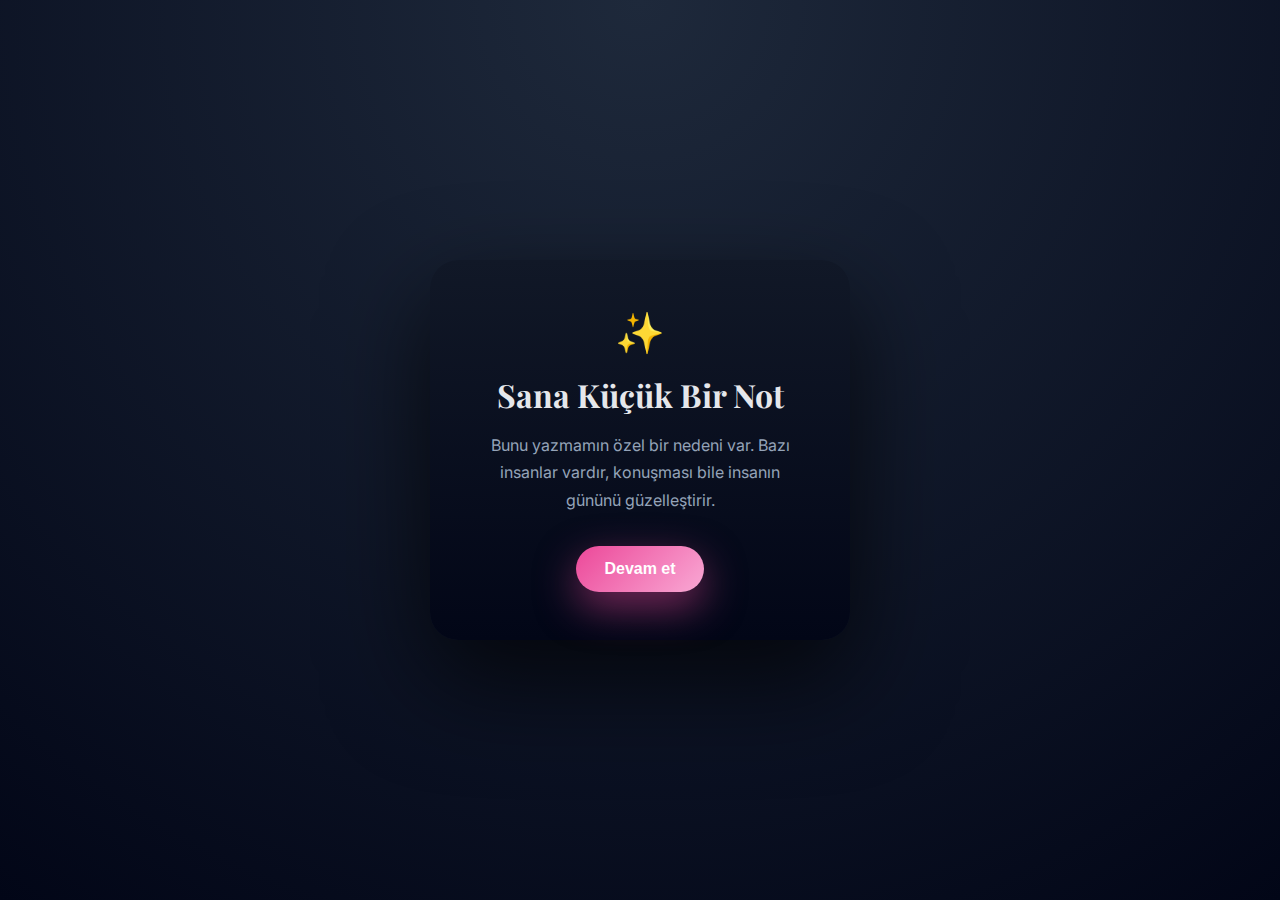
<file: İndex.html>
<!DOCTYPE html> <html lang="tr"> <head>   <meta charset="UTF-8" />   <meta name="viewport" content="width=device-width, initial-scale=1.0"/>   <title>Sana Küçük Bir Not</title>    <link href="https://fonts.googleapis.com/css2?family=Inter:wght@300;400;600;700&family=Playfair+Display:wght@500;700&display=swap" rel="stylesheet">    <style>     :root {       --bg1: #0f172a;       --bg2: #020617;       --pink: #ec4899;       --soft: #f9a8d4;       --text: #e5e7eb;       --muted: #94a3b8;     }      * { box-sizing: border-box; margin: 0; padding: 0; }      body {       min-height: 100vh;       background: radial-gradient(circle at top, #1e293b, var(--bg2));       font-family: 'Inter', sans-serif;       color: var(--text);       display: flex;       align-items: center;       justify-content: center;       overflow: hidden;     }      .container {       background: linear-gradient(180deg, #111827, #020617);       padding: 3rem;       border-radius: 28px;       max-width: 420px;       width: 90%;       text-align: center;       box-shadow: 0 40px 100px rgba(0,0,0,.7);       animation: fadeUp 1.2s ease forwards;       position: relative;       z-index: 2;     }      h1 {       font-family: 'Playfair Display', serif;       font-size: 2rem;       margin-bottom: 1rem;     }      p {       color: var(--muted);       line-height: 1.7;       margin-bottom: 2rem;       font-size: 1rem;     }      .sparkle {       font-size: 2.5rem;       color: var(--pink);       margin-bottom: 1rem;       animation: pulse 1.5s infinite;     }      button {       background: linear-gradient(135deg, var(--pink), var(--soft));       border: none;       padding: 14px 28px;       border-radius: 999px;       color: #fff;       font-size: 1rem;       font-weight: 600;       cursor: pointer;       box-shadow: 0 15px 40px rgba(236,72,153,.5);       transition: transform .2s ease, box-shadow .2s ease;     }      button:hover {       transform: translateY(-2px) scale(1.03);       box-shadow: 0 25px 60px rgba(236,72,153,.7);     }      .message {       margin-top: 2rem;       display: none;       animation: fadeUp .8s ease forwards;     }      .message p { color: var(--text); }      .floating {       position: absolute;       inset: 0;       overflow: hidden;       z-index: 1;     }      .floating span {       position: absolute;       bottom: -20px;       font-size: 18px;       animation: floatUp linear infinite;       opacity: 0.5;     }      @keyframes fadeUp {       from { opacity: 0; transform: translateY(30px); }       to { opacity: 1; transform: translateY(0); }     }      @keyframes pulse {       0%,100% { transform: scale(1); }       50% { transform: scale(1.12); }     }      @keyframes floatUp {       from { transform: translateY(0); opacity: 0; }       10% { opacity: 0.5; }       to { transform: translateY(-120vh); opacity: 0; }     }   </style> </head> <body>    <div class="floating">     <span style="left:15%; animation-duration:14s;">✨</span>     <span style="left:35%; animation-duration:18s;">💫</span>     <span style="left:55%; animation-duration:12s;">✨</span>     <span style="left:75%; animation-duration:20s;">💖</span>   </div>    <div class="container">     <div class="sparkle">✨</div>     <h1>Sana Küçük Bir Not</h1>     <p>       Bunu yazmamın özel bir nedeni var.         Bazı insanlar vardır,         konuşması bile insanın gününü güzelleştirir.     </p>      <button onclick="showMessage()">Devam et</button>      <div class="message" id="message">       <p>         Seninle konuşmak hoşuma gidiyor.           Belki bu sadece küçük bir his,           belki de güzel bir başlangıç.         <br><br>         Sadece bunu bilmeni istedim. 🌸       </p>     </div>   </div>    <script>     function showMessage() {       document.getElementById("message").style.display = "block";     }   </script>  </body> </html>
</file>
